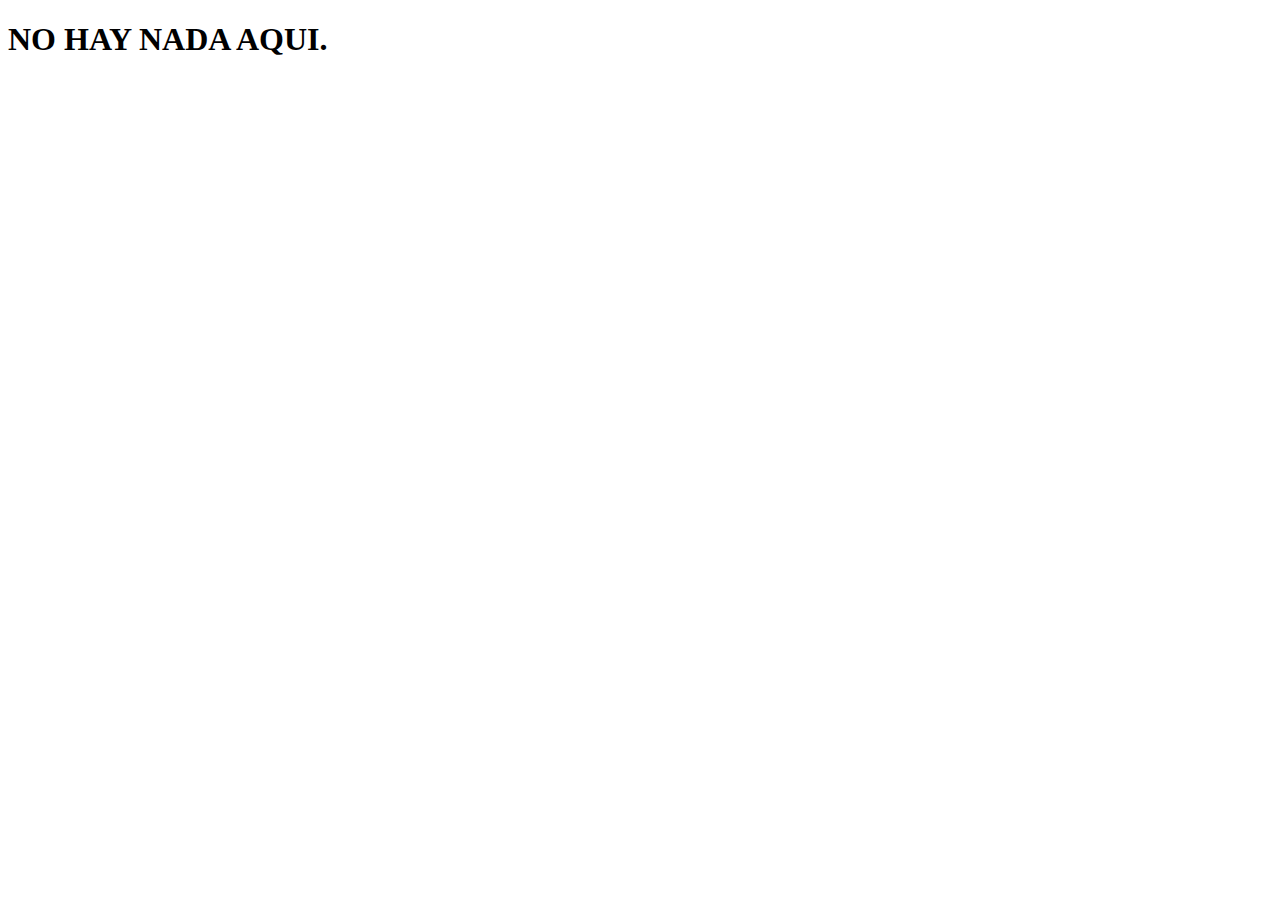
<file: audio/index.html>
<!DOCTYPE html>
<html lang="en">
<head>
    <meta charset="UTF-8">
    <meta name="viewport" content="width=device-width, initial-scale=1.0">
    <title>Document</title>
</head>
<body>
    <h1>NO HAY NADA AQUI.</h1>
</body>
</html>
</file>
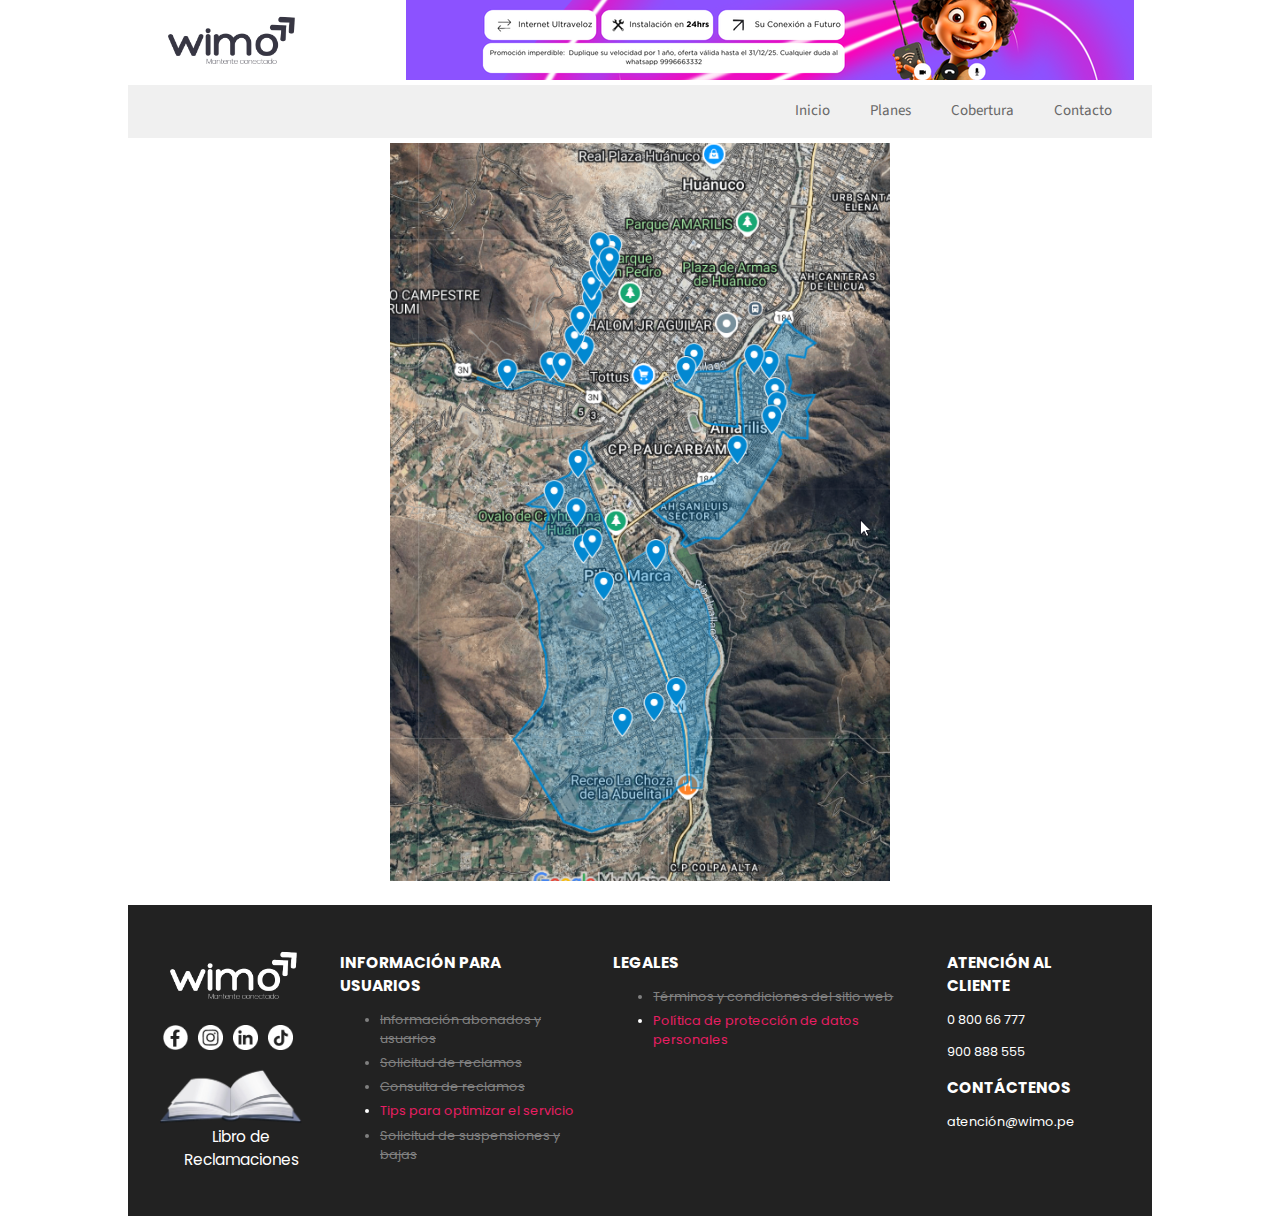
<file: cobertura.html>
<!DOCTYPE html>
<html lang="es">
<head>
    <meta charset="UTF-8">
    <meta name="viewport" content="width=device-width, initial-scale=1.0">
    <title>wimo.pe | Internet 100% Fibra Óptica</title>
    <!-- enlace al css -->
     <link rel="stylesheet" href="css/style.css">
     <link rel="shortcut icon" href="img/icon/favicon.ico" type="image/x-icon">
     <!-- enlace g-font "permanent Marker" -->
    <style>
        @import url('https://fonts.googleapis.com/css2?family=Permanent+Marker&family=Poppins:ital,wght@0,100;0,200;0,300;0,400;0,500;0,600;0,700;0,800;0,900;1,100;1,200;1,300;1,400;1,500;1,600;1,700;1,800;1,900&display=swap');
        @import url('https://fonts.googleapis.com/css2?family=Source+Sans+3:ital,wght@0,200..900;1,200..900&display=swap');
    </style>
    
</head>
<body class="body">
    
    <header>
        <img id="logo" src="img/logo_wimo-500x200.png" alt="">
        <img id="banner720px" src="img/banner720px.png" alt="">
    </header>

    <nav>
        <ul id="menu">
        <li class="menu1"><a class="enlace" href="index.html">Inicio</a></li>
        <li class="menu1"><a class="enlace" href="planes.html">Planes</a></li>
        <li class="menu1"><a class="enlace" href="cobertura.html">Cobertura</a></li>
        <li class="menu1"><a class="enlace" href="contacto.html">Contacto</a></li>
        </ul>
    </nav>
    
    <section>         
        <div class="cober">
           <img src="img/cobertura.png" alt="">
        </div> 
    </section>
    
    <br>

    <footer class="footer">
        <div class="container">
            <div class="footer-logo">
                <img src="img/log_wimo_foo.png" alt="">
                <div class="social-icons">
                    <a href="https://www.facebook.com"><img src="img/icon/icon-facebook.png" alt=""></a>
                    <a href="https://www.instagram.com"><img src="img/icon/icon-instagram.png" alt=""></a>
                    <a href="https://www.linkedin.com"><img src="img/icon/icon-linkedin.png" alt=""></a>
                    <a href="https://www.tiktok.com"><img src="img/icon/icon-tiktok.png" alt=""></a>
                </div>
                <a href="#" class="reclamos-link">
                <img src="img/libro.png" alt=""><br>
                <p id="text-lib">Libro de Reclamaciones</p></a>
            </div>
            <div class="footer-info">
                <div class="colum">
                    <h3>INFORMACIÓN PARA USUARIOS</h3>
                    <ul>
                        <li class="const_foo">Información abonados y usuarios</li>
                        <li class="const_foo">Solicitud de reclamos</li>
                        <li class="const_foo">Consulta de reclamos</li>
                        <li><a href="tips-optimizar-servicio.html">Tips para optimizar el servicio</a></li>
                        <li class="const_foo">Solicitud de suspensiones y bajas</li>
                    </ul>
                </div>
                <div class="colum">
                    <h3>LEGALES</h3>
                    <ul>
                        <li class="const_foo">Términos y condiciones del sitio web</li>
                        <li><a href="proteccion-datos-personales.html">Política de protección de datos personales</a></li>
                    </ul>
                </div>
                <div class="colum">
                    <h3>ATENCIÓN AL CLIENTE</h3>
                    <p>0 800 66 777</p>
                    <p>900 888 555</p>
                    <h3>CONTÁCTENOS</h3>
                    <p>atención@wimo.pe</p>
                </div>
          </div>
        </div>
    </footer>
    
</body>
</html>
</file>
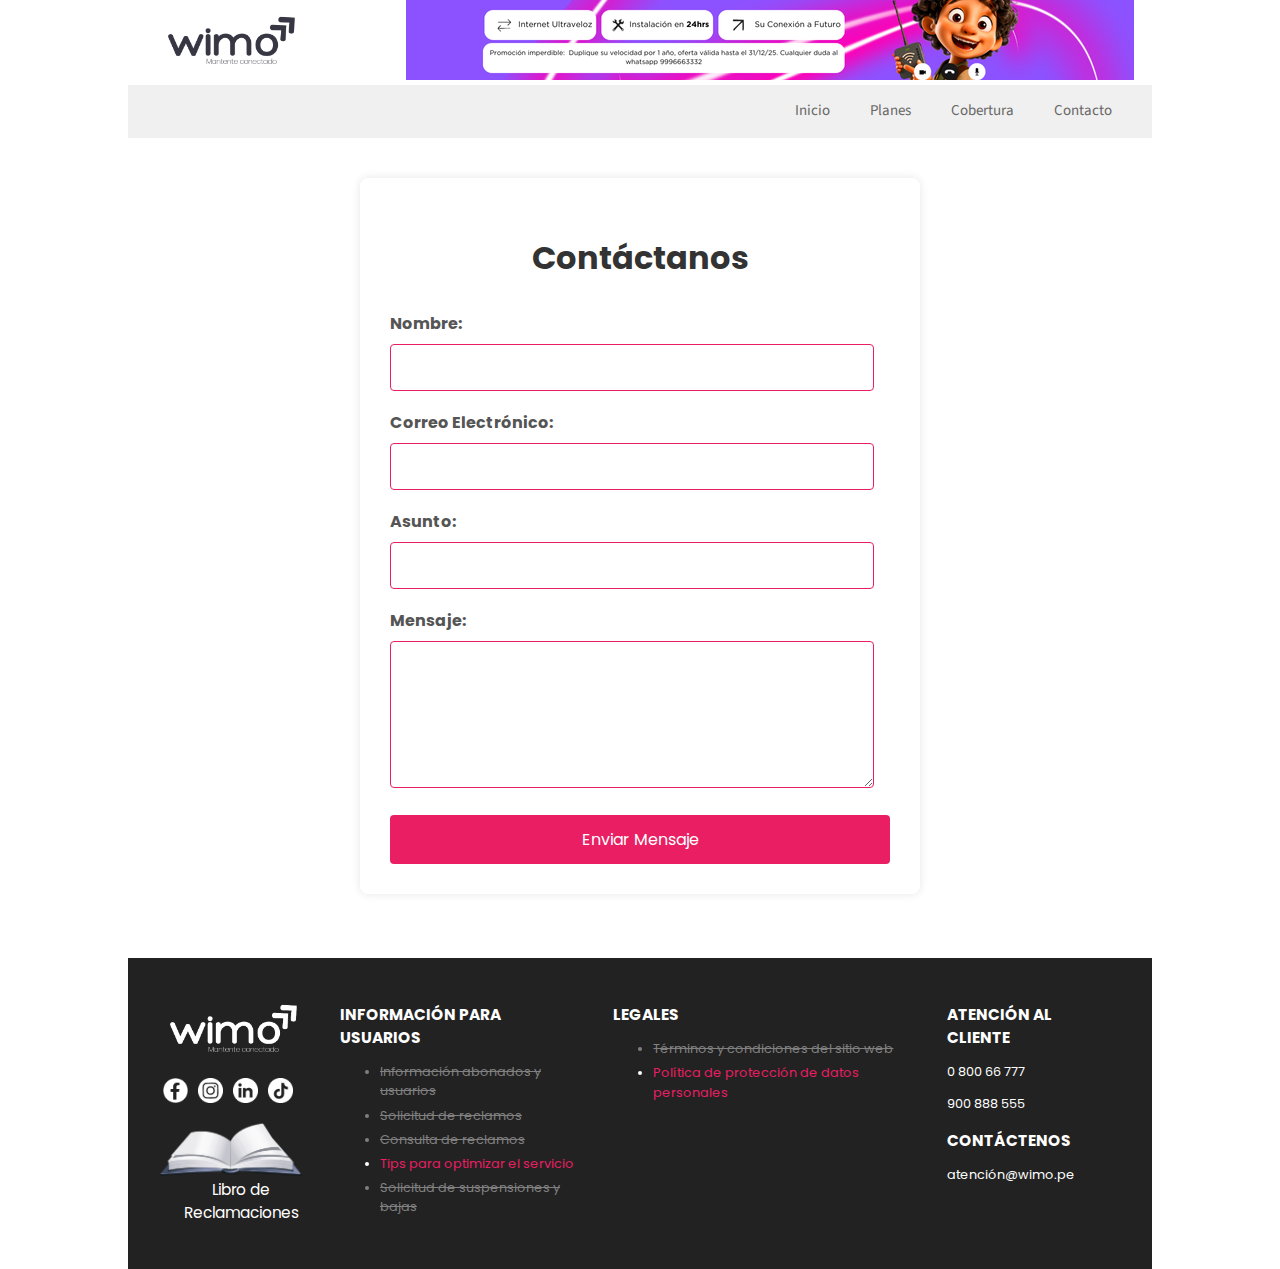
<file: contacto.html>
<!DOCTYPE html>
<html lang="es">
<head>
    <meta charset="UTF-8">
    <meta name="viewport" content="width=device-width, initial-scale=1.0">
    <title>wimo.pe | Internet 100% Fibra Óptica</title>
    <!-- enlace al css -->
     <link rel="stylesheet" href="css/style.css">
     <link rel="shortcut icon" href="img/icon/favicon.ico" type="image/x-icon">
     <!-- enlace g-font "permanent Marker" -->
    <style>
        @import url('https://fonts.googleapis.com/css2?family=Permanent+Marker&family=Poppins:ital,wght@0,100;0,200;0,300;0,400;0,500;0,600;0,700;0,800;0,900;1,100;1,200;1,300;1,400;1,500;1,600;1,700;1,800;1,900&display=swap');
        @import url('https://fonts.googleapis.com/css2?family=Source+Sans+3:ital,wght@0,200..900;1,200..900&display=swap');
    </style>
    
</head>
<body class="body">
    
    <header>
        <img id="logo" src="img/logo_wimo-500x200.png" alt="">
        <img id="banner720px" src="img/banner720px.png" alt="">
    </header>

    <nav>
        <ul id="menu">
        <li class="menu1"><a class="enlace" href="index.html">Inicio</a></li>
        <li class="menu1"><a class="enlace" href="planes.html">Planes</a></li>
        <li class="menu1"><a class="enlace" href="cobertura.html">Cobertura</a></li>
        <li class="menu1"><a class="enlace" href="contacto.html">Contacto</a></li>
        </ul>
    </nav>
    
    <section>         
        <div class="form_contacto">
            <h2>Contáctanos</h2>
            <form action="#" method="POST">
                <div class="form-grupo">
                    <label for="nombre">Nombre:</label>
                    <input type="text" id="nombre" name="nombre" required>
                </div>
    
                <div class="form-grupo">
                    <label for="email">Correo Electrónico:</label>
                    <input type="email" id="email" name="email" required>
                </div>
    
                <div class="form-grupo">
                    <label for="asunto">Asunto:</label>
                    <input type="text" id="asunto" name="asunto">
                </div>
    
                <div class="form-grupo">
                    <label for="mensaje">Mensaje:</label>
                    <textarea id="mensaje" name="mensaje" rows="5" required></textarea>
                </div>
    
                <button type="submit">Enviar Mensaje</button>
            </form>
        </div>
    </section>
    
    <br>

    <footer class="footer">
        <div class="container">
            <div class="footer-logo">
                <img src="img/log_wimo_foo.png" alt="">
                <div class="social-icons">
                    <a href="https://www.facebook.com"><img src="img/icon/icon-facebook.png" alt=""></a>
                    <a href="https://www.instagram.com"><img src="img/icon/icon-instagram.png" alt=""></a>
                    <a href="https://www.linkedin.com"><img src="img/icon/icon-linkedin.png" alt=""></a>
                    <a href="https://www.tiktok.com"><img src="img/icon/icon-tiktok.png" alt=""></a>
                </div>
                <a href="#" class="reclamos-link">
                <img src="img/libro.png" alt=""><br>
                <p id="text-lib">Libro de Reclamaciones</p></a>
            </div>
            <div class="footer-info">
                <div class="colum">
                    <h3>INFORMACIÓN PARA USUARIOS</h3>
                    <ul>
                        <li class="const_foo">Información abonados y usuarios</li>
                        <li class="const_foo">Solicitud de reclamos</li>
                        <li class="const_foo">Consulta de reclamos</li>
                        <li><a href="tips-optimizar-servicio.html">Tips para optimizar el servicio</a></li>
                        <li class="const_foo">Solicitud de suspensiones y bajas</li>
                    </ul>
                </div>
                <div class="colum">
                    <h3>LEGALES</h3>
                    <ul>
                        <li class="const_foo">Términos y condiciones del sitio web</li>
                        <li><a href="proteccion-datos-personales.html">Política de protección de datos personales</a></li>
                    </ul>
                </div>
                <div class="colum">
                    <h3>ATENCIÓN AL CLIENTE</h3>
                    <p>0 800 66 777</p>
                    <p>900 888 555</p>
                    <h3>CONTÁCTENOS</h3>
                    <p>atención@wimo.pe</p>
                </div>
          </div>
        </div>
    </footer>
    
</body>
</html>
</file>
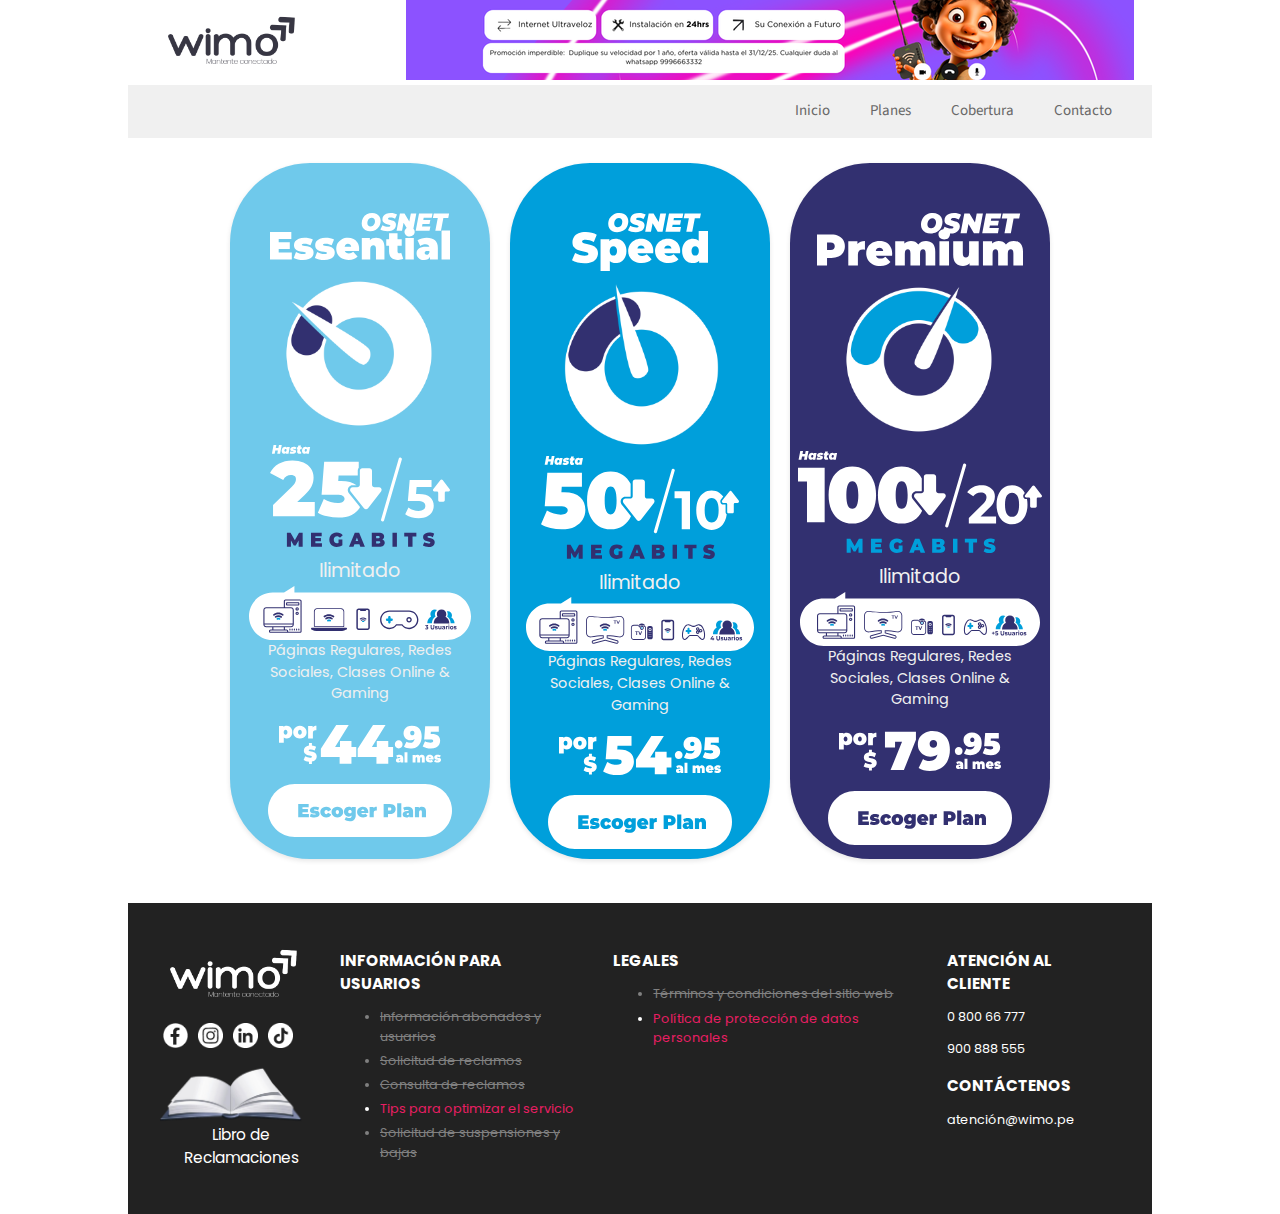
<file: planes.html>
<!DOCTYPE html>
<html lang="es">
<head>
    <meta charset="UTF-8">
    <meta name="viewport" content="width=device-width, initial-scale=1.0">
    <title>Planes Residenciales 100% Fibra Óptica - wimo.pe</title>
    <!-- enlace al css -->
     <link rel="stylesheet" href="css/style.css">
     <link rel="shortcut icon" href="img/icon/favicon.ico" type="image/x-icon">
     <!-- enlace g-font "permanent Marker" -->
    <style>
        @import url('https://fonts.googleapis.com/css2?family=Permanent+Marker&family=Poppins:ital,wght@0,100;0,200;0,300;0,400;0,500;0,600;0,700;0,800;0,900;1,100;1,200;1,300;1,400;1,500;1,600;1,700;1,800;1,900&display=swap');
        @import url('https://fonts.googleapis.com/css2?family=Source+Sans+3:ital,wght@0,200..900;1,200..900&display=swap');
    </style>
    
</head>
<body class="body">
    
    <header>
        <img id="logo" src="img/logo_wimo-500x200.png" alt="">
        <img id="banner720px" src="img/banner720px.png" alt="">
    </header>

    <nav>
        <ul id="menu">
        <li class="menu1"><a class="enlace" href="index.html">Inicio</a></li>
        <li class="menu1"><a class="enlace" href="planes.html">Planes</a></li>
        <li class="menu1"><a class="enlace" href="cobertura.html">Cobertura</a></li>
        <li class="menu1"><a class="enlace" href="contacto.html">Contacto</a></li>
        </ul>
    </nav>
    
    <section>
        <div class="plan-container">
            <div class="plan-card essential">
              <div class="titulo"><img src="img/plan/osnet-essential.svg" alt=""></div>
              <div class="tacometro"><img src="img/plan/Velocidad-1.gif" width="201px" alt=""></div>
              <div class="speed"><img src="img/plan/25Mb.svg" alt=""></div>
              <div class="limit">Ilimitado</div>
              <div><img src="img/plan/devices1.svg" alt=""></div>
              <div class="features">Páginas Regulares, Redes Sociales, Clases Online & Gaming</div>
              <div class="price"><img src="img/plan/44-95.svg" alt=""></div>
              <div class="boton"><a href="https://api.whatsapp.com/send?phone=51919190356&text=Hola%2C%20quiero%20cambiarme%20a%20WIMO%2C%20mi%20c%C3%B3digo%20promocional%20es%20POR2505"><img src="img/plan/EscogerPlan1.svg" alt=""></a></div>
            </div>

            <div class="plan-card speed">
                <div class="titulo"><img src="img/plan/osnet-speed.svg" alt=""></div>
                <div class="tacometro"><img src="img/plan/Velocidad-2.gif" width="201px" alt=""></div>
                <div class="speed"><img src="img/plan/50Mb.svg" alt=""></div>
                <div class="limit">Ilimitado</div>
                <div><img src="img/plan/devices2.svg" alt=""></div>
                <div class="features">Páginas Regulares, Redes Sociales, Clases Online & Gaming</div>
                <div class="price"><img src="img/plan/54-95.svg" alt=""></div>
                <div class="boton"><a href="https://api.whatsapp.com/send?phone=51919190356&text=Hola%2C%20quiero%20cambiarme%20a%20WIMO%2C%20mi%20c%C3%B3digo%20promocional%20es%20POR2505"><img src="img/plan/EscogerPlan2.svg" alt=""></a></div>
            </div>

            <div class="plan-card premium">
                <div class="titulo"><img src="img/plan/osnet-premium.svg" alt=""></div>
                <div class="tacometro"><img src="img/plan/Velocidad-3.gif" width="201px" alt=""></div>
                <div class="speed"><img src="img/plan/100Mb.svg" alt=""></div>
                <div class="limit">Ilimitado</div>
                <div><img src="img/plan/devices3.svg" alt=""></div>
                <div class="features">Páginas Regulares, Redes Sociales, Clases Online & Gaming</div>
                <div class="price"><img src="img/plan/79-95.svg" alt=""></div>
                <div class="boton"><a href="https://api.whatsapp.com/send?phone=51919190356&text=Hola%2C%20quiero%20cambiarme%20a%20WIMO%2C%20mi%20c%C3%B3digo%20promocional%20es%20POR2505"><img src="img/plan/EscogerPlan3.svg" alt=""></a></div>
            </div>
        </div>

            
    </section>
    
    <br>

    <footer class="footer">
        <div class="container">
            <div class="footer-logo">
                <img src="img/log_wimo_foo.png" alt="">
                <div class="social-icons">
                    <a href="https://www.facebook.com"><img src="img/icon/icon-facebook.png" alt=""></a>
                    <a href="https://www.instagram.com"><img src="img/icon/icon-instagram.png" alt=""></a>
                    <a href="https://www.linkedin.com"><img src="img/icon/icon-linkedin.png" alt=""></a>
                    <a href="https://www.tiktok.com"><img src="img/icon/icon-tiktok.png" alt=""></a>
                </div>
                <a href="#" class="reclamos-link">
                <img src="img/libro.png" alt=""><br>
                <p id="text-lib">Libro de Reclamaciones</p></a>
            </div>
            <div class="footer-info">
                <div class="colum">
                    <h3>INFORMACIÓN PARA USUARIOS</h3>
                    <ul>
                        <li class="const_foo">Información abonados y usuarios</li>
                        <li class="const_foo">Solicitud de reclamos</li>
                        <li class="const_foo">Consulta de reclamos</li>
                        <li><a href="tips-optimizar-servicio.html">Tips para optimizar el servicio</a></li>
                        <li class="const_foo">Solicitud de suspensiones y bajas</li>
                    </ul>
                </div>
                <div class="colum">
                    <h3>LEGALES</h3>
                    <ul>
                        <li class="const_foo">Términos y condiciones del sitio web</li>
                        <li><a href="proteccion-datos-personales.html">Política de protección de datos personales</a></li>
                    </ul>
                </div>
                <div class="colum">
                    <h3>ATENCIÓN AL CLIENTE</h3>
                    <p>0 800 66 777</p>
                    <p>900 888 555</p>
                    <h3>CONTÁCTENOS</h3>
                    <p>atención@wimo.pe</p>
                </div>
          </div>
        </div>
    </footer>
    
</body>
</html>
</file>
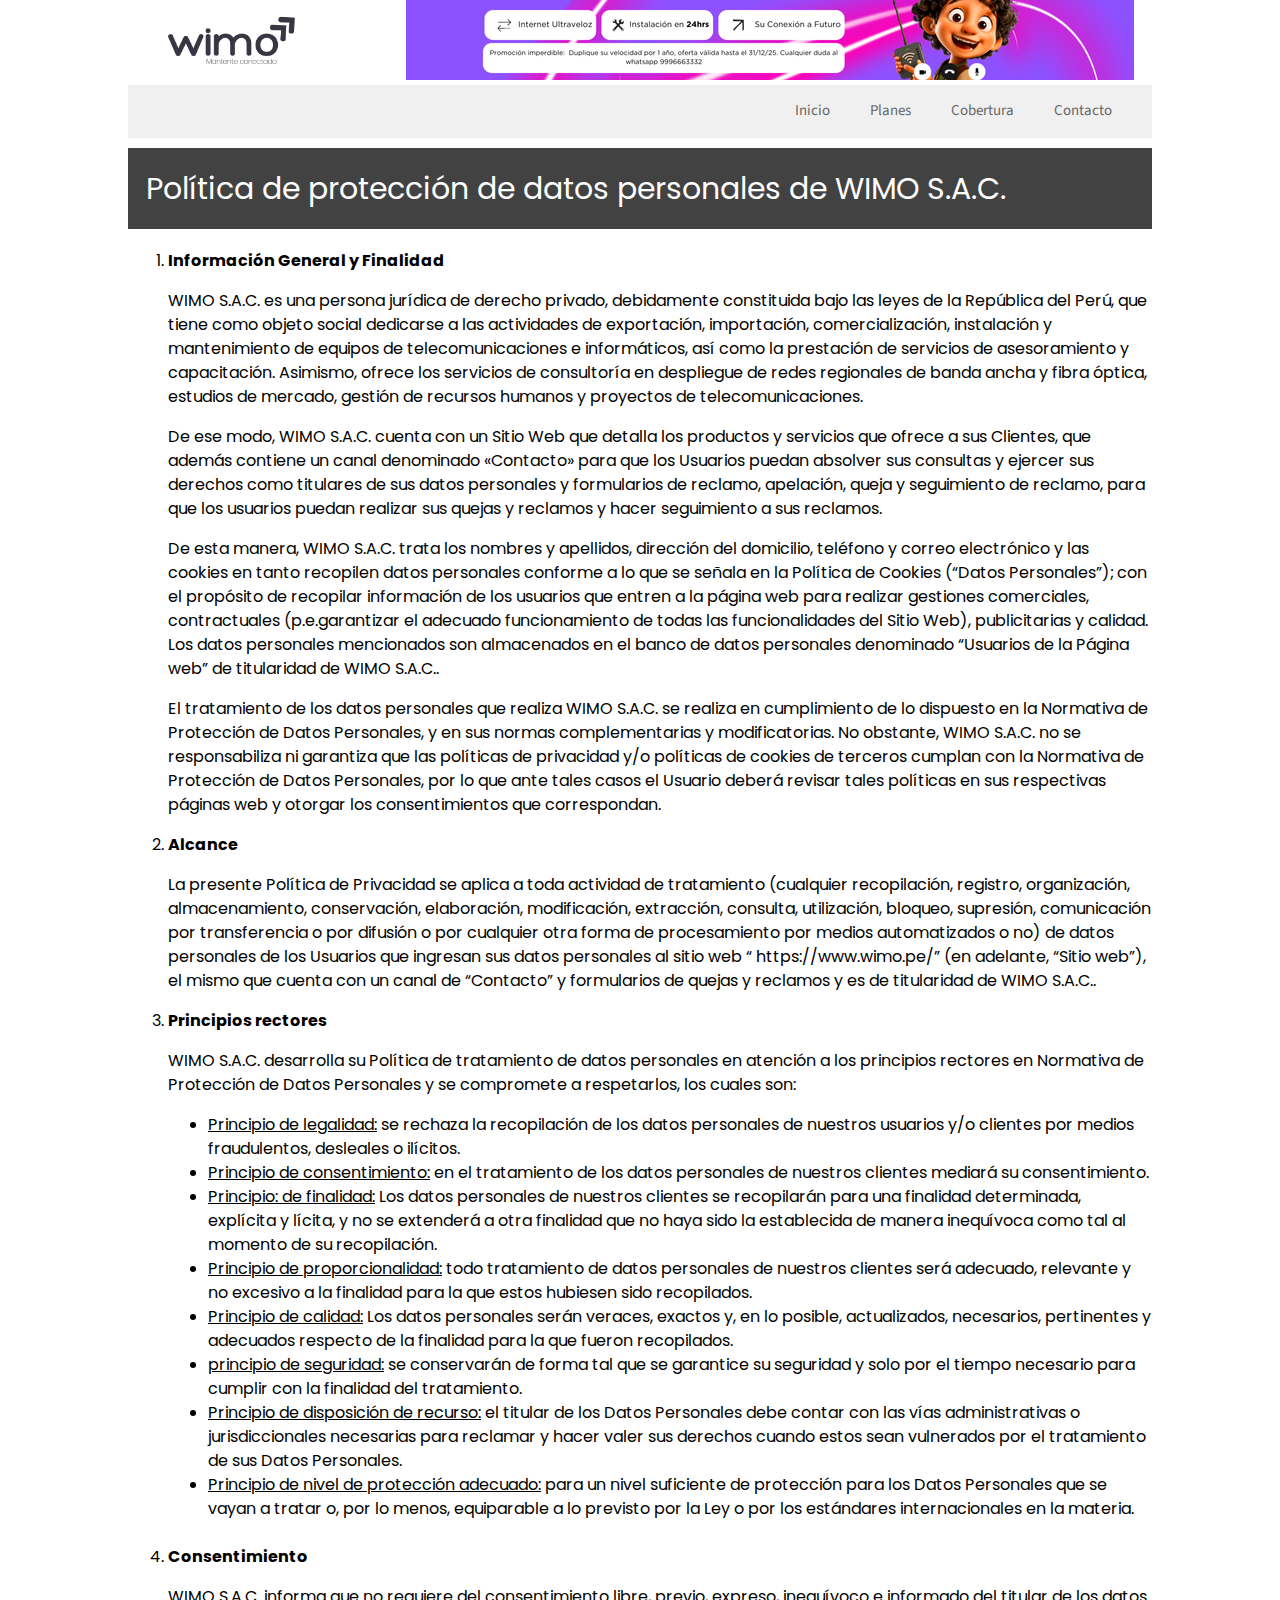
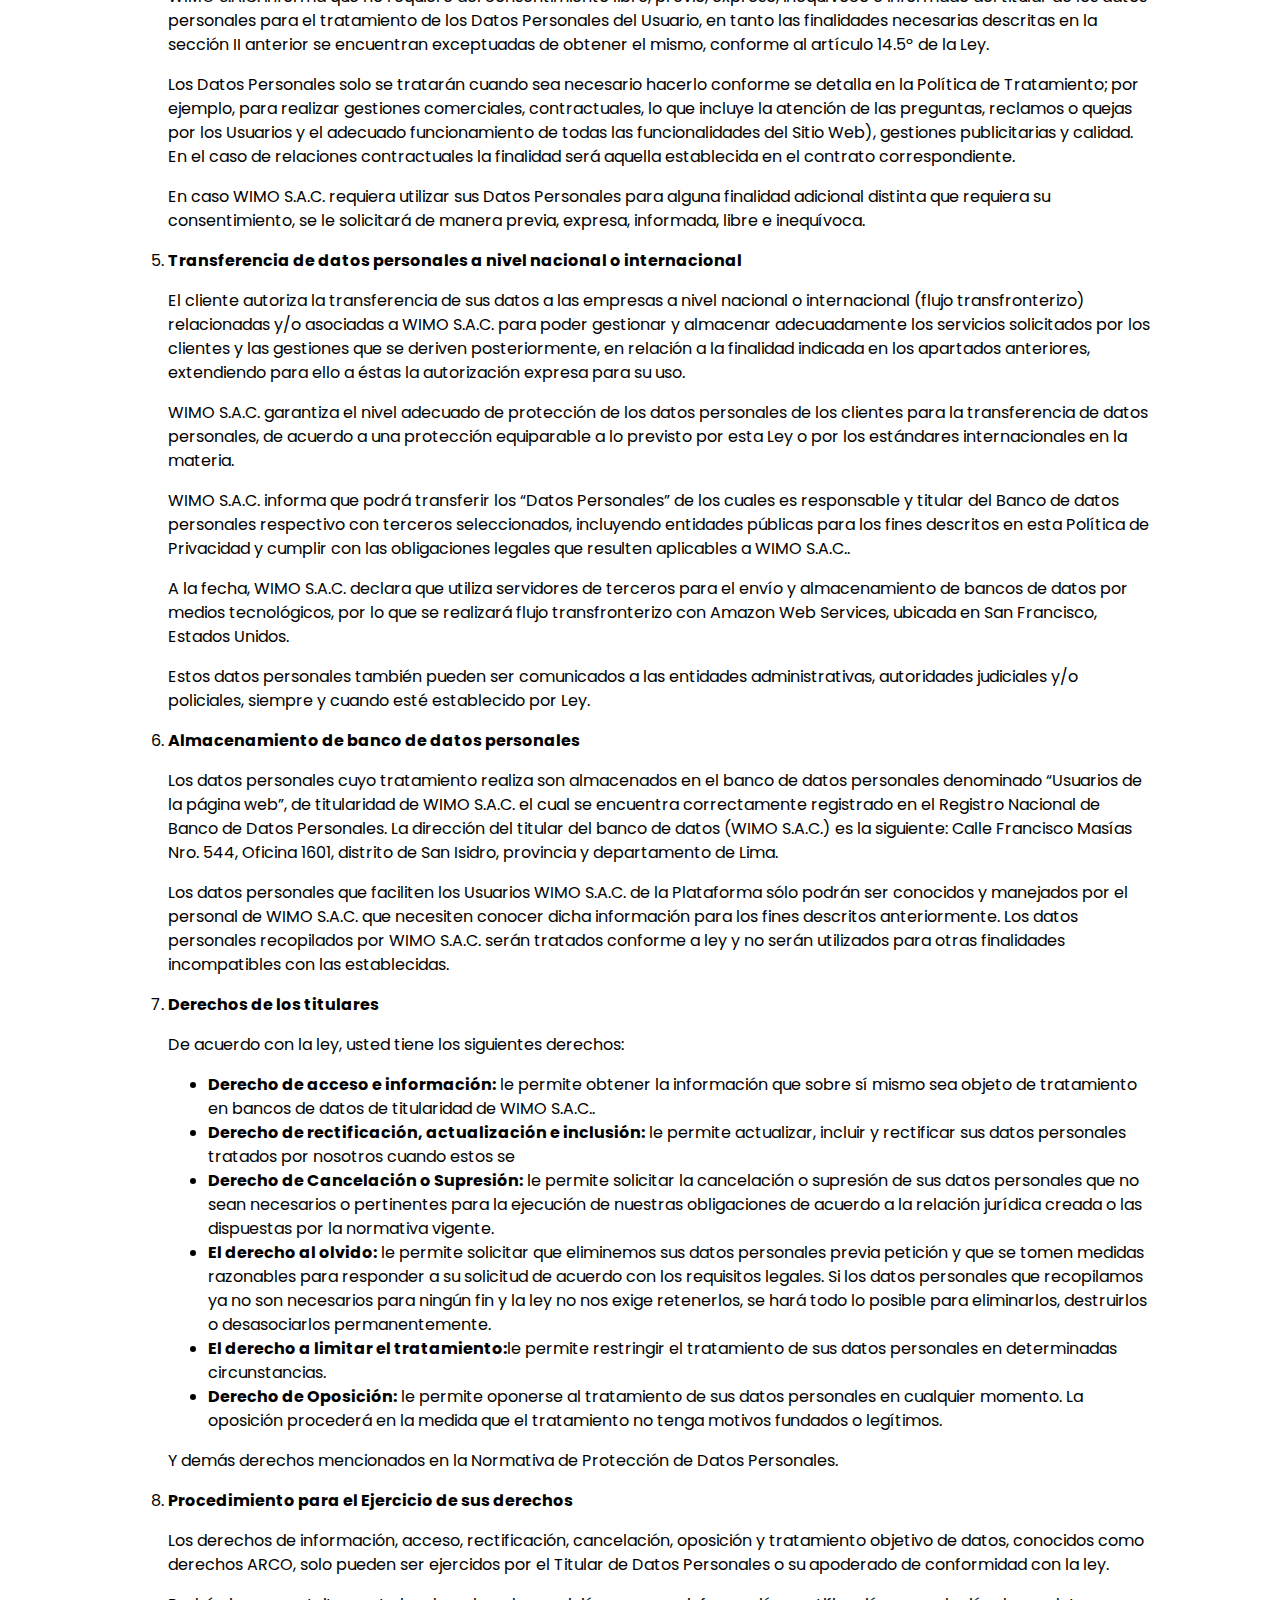
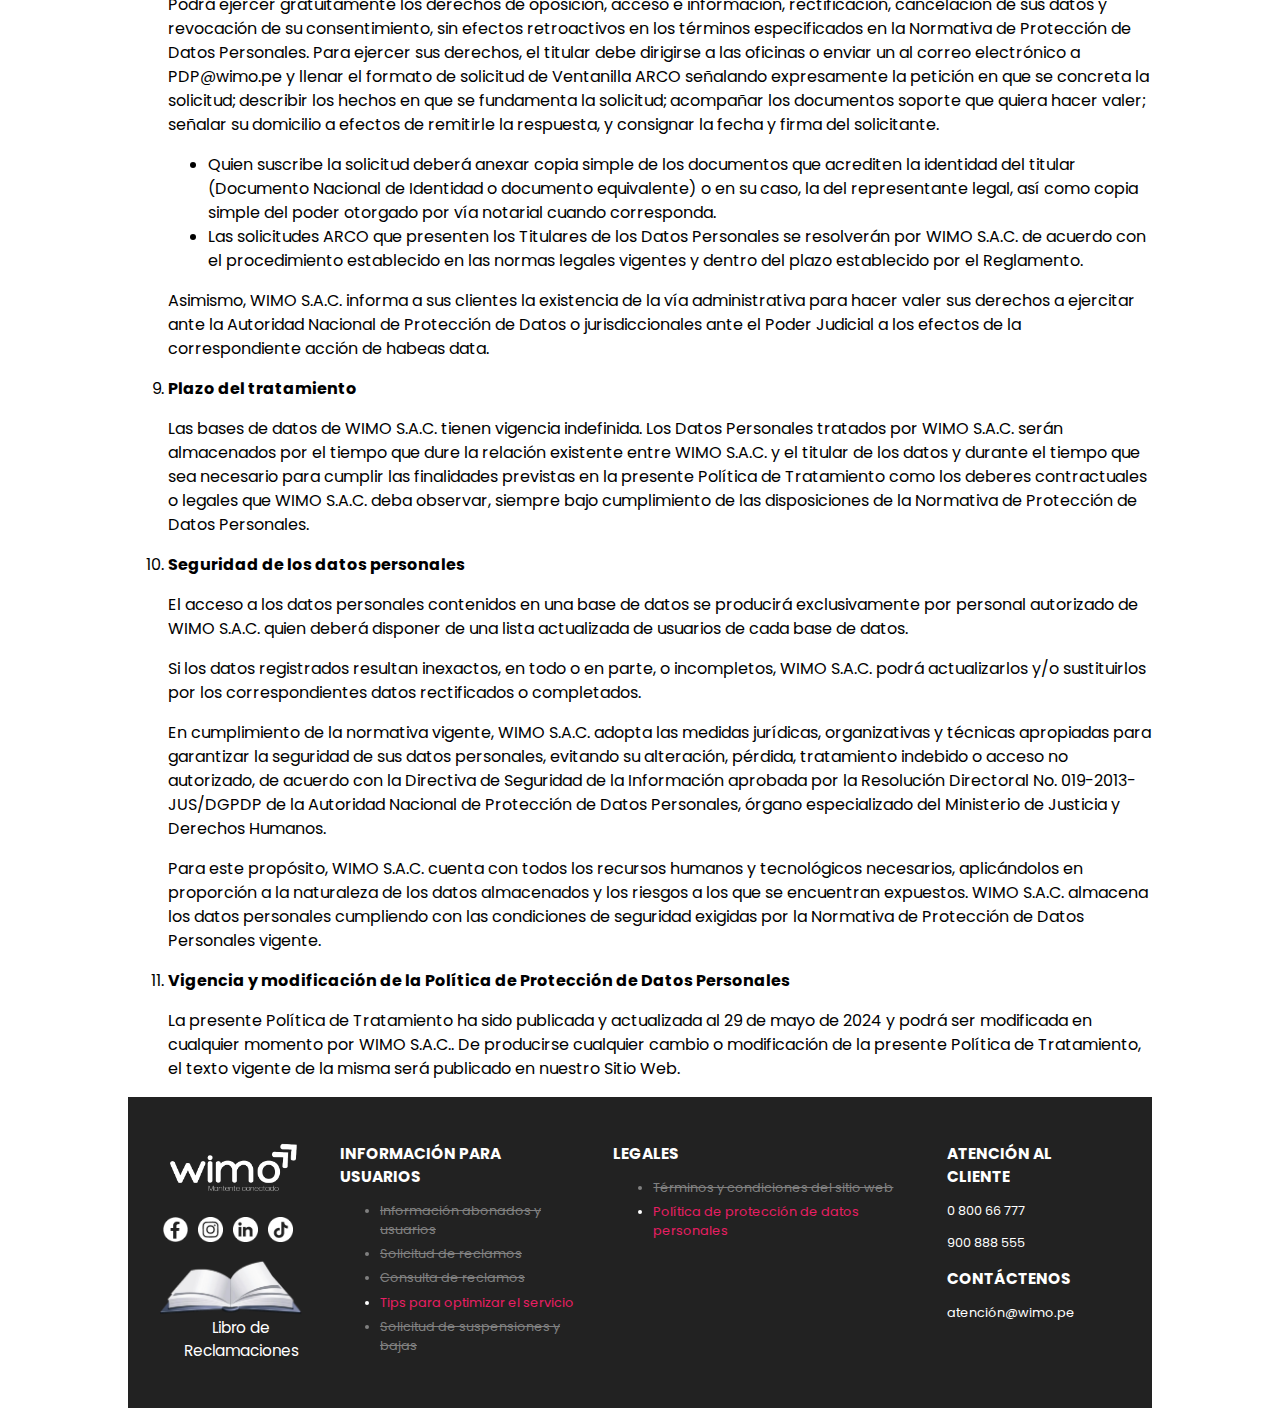
<file: proteccion-datos-personales.html>
<!DOCTYPE html>
<html lang="es">
<head>
    <meta charset="UTF-8">
    <meta name="viewport" content="width=device-width, initial-scale=1.0">
    <title>Política de protección de datos personales - wimo.pe</title>
    <!-- enlace al css -->
    <link rel="stylesheet" href="css/footer.css">
    <link rel="shortcut icon" href="img/icon/favicon.ico" type="image/x-icon">
    <!-- enlace g-font "permanent Marker" -->
   <style>
       @import url('https://fonts.googleapis.com/css2?family=Permanent+Marker&family=Poppins:ital,wght@0,100;0,200;0,300;0,400;0,500;0,600;0,700;0,800;0,900;1,100;1,200;1,300;1,400;1,500;1,600;1,700;1,800;1,900&display=swap');
       @import url('https://fonts.googleapis.com/css2?family=Source+Sans+3:ital,wght@0,200..900;1,200..900&display=swap');
   </style>
</head>
<body class="body">
    
    <header>
        <img id="logo" src="img/logo_wimo-500x200.png" alt="">
        <img id="banner720px" src="img/banner720px.png" alt="">
    </header>
    
    <nav>
        <ul id="menu">
        <li class="menu1"><a class="enlace" href="index.html">Inicio</a></li>
        <li class="menu1"><a class="enlace" href="planes.html">Planes</a></li>
        <li class="menu1"><a class="enlace" href="cobertura.html">Cobertura</a></li>
        <li class="menu1"><a class="enlace" href="contacto.html">Contacto</a></li>
        </ul>
    </nav>
    
    <section>
        <h1>
            Política de protección de datos personales de WIMO S.A.C.
        </h1>
        
        <ol type="1">
            <li class="subtit">
                <strong>
                    Información General y Finalidad
                </strong>
            </li>
        
        <p>
            WIMO S.A.C. es una persona jurídica de derecho privado, debidamente constituida bajo las leyes de la República del Perú, que tiene como objeto social dedicarse a las actividades de exportación, importación, comercialización, instalación y mantenimiento de equipos de telecomunicaciones e informáticos, así como la prestación de servicios de asesoramiento y capacitación. Asimismo, ofrece los servicios de consultoría en despliegue de redes regionales de banda ancha y fibra óptica, estudios de mercado, gestión de recursos humanos y proyectos de telecomunicaciones.
        </p>
        <p>
            De ese modo, WIMO S.A.C. cuenta con un Sitio Web que detalla los productos y servicios que ofrece a sus Clientes, que además contiene un canal denominado «Contacto» para que los Usuarios puedan absolver sus consultas y ejercer sus derechos como titulares de sus datos personales y formularios de reclamo, apelación, queja y seguimiento de reclamo, para que los usuarios puedan realizar sus quejas y reclamos y hacer seguimiento a sus reclamos.
        </p>
        <p>
            De esta manera, WIMO S.A.C. trata los nombres y apellidos, dirección del domicilio, teléfono y correo electrónico y las cookies en tanto recopilen datos personales conforme a lo que se señala en la Política de Cookies (“Datos Personales”); con el propósito de recopilar información de los usuarios que entren a la página web para realizar gestiones comerciales, contractuales (p.e.garantizar el adecuado funcionamiento de todas las funcionalidades del Sitio Web), publicitarias y calidad. Los datos personales mencionados son almacenados en el banco de datos personales denominado “Usuarios de la Página web” de titularidad de WIMO S.A.C..
        </p>
        <p>
            El tratamiento de los datos personales que realiza WIMO S.A.C. se realiza en cumplimiento de lo dispuesto en la Normativa de Protección de Datos Personales, y en sus normas complementarias y modificatorias. No obstante, WIMO S.A.C. no se responsabiliza ni garantiza que las políticas de privacidad y/o políticas de cookies de terceros cumplan con la Normativa de Protección de Datos Personales, por lo que ante tales casos el Usuario deberá revisar tales políticas en sus respectivas páginas web y otorgar los consentimientos que correspondan.
        </p>
    
        <li class="subtit">
            <strong>
                Alcance
            </strong>
        </li>
        <p>
            La presente Política de Privacidad se aplica a toda actividad de tratamiento (cualquier recopilación, registro, organización, almacenamiento, conservación, elaboración, modificación, extracción, consulta, utilización, bloqueo, supresión, comunicación por transferencia o por difusión o por cualquier otra forma de procesamiento por medios automatizados o no) de datos personales de los Usuarios que ingresan sus datos personales al sitio web “ https://www.wimo.pe/” (en adelante, “Sitio web”), el mismo que cuenta con un canal de “Contacto” y formularios de quejas y reclamos y es de titularidad de WIMO S.A.C..
        </p>
        <li class="subtit">
            <strong>
                Principios rectores
            </strong>
        </li>
        <p>
            WIMO S.A.C. desarrolla su Política de tratamiento de datos personales en atención a los principios rectores en Normativa de Protección de Datos Personales y se compromete a respetarlos, los cuales son:
        </p>
    
        <ul type="disc">
            <li>
                <u>Principio de legalidad:</u> se rechaza la recopilación de los datos personales de nuestros usuarios y/o clientes por medios fraudulentos, desleales o ilícitos. <br>
            </li>
            <li>
                <u>Principio de consentimiento:</u> en el tratamiento de los datos personales de nuestros clientes mediará su consentimiento. <br>
            </li>
            <li>
                <u>Principio: de finalidad:</u>  Los datos personales de nuestros clientes se recopilarán para una finalidad determinada, explícita y lícita, y no se extenderá a otra finalidad que no haya sido la establecida de manera inequívoca como tal al momento de su recopilación. <br>
            </li>
            <li>
                <u>Principio de proporcionalidad:</u> todo tratamiento de datos personales de nuestros clientes será adecuado, relevante y no excesivo a la finalidad para la que estos hubiesen sido recopilados. <br>
            </li>
            <li>
                <u>Principio de calidad:</u> Los datos personales serán veraces, exactos y, en lo posible, actualizados, necesarios, pertinentes y adecuados respecto de la finalidad para la que fueron recopilados. <br>
            </li>            
            <li>
                <u>principio de seguridad:</u> se conservarán de forma tal que se garantice su seguridad y solo por el tiempo necesario para cumplir con la finalidad del tratamiento. <br>
            </li>
            <li>
                <u>Principio de disposición de recurso:</u> el titular de los Datos Personales debe contar con las vías administrativas o jurisdiccionales necesarias para reclamar y hacer valer sus derechos cuando estos sean vulnerados por el tratamiento de sus Datos Personales. <br>
            </li>
            <li>
                <u>Principio de nivel de protección adecuado:</u> para un nivel suficiente de protección para los Datos Personales que se vayan a tratar o, por lo menos, equiparable a lo previsto por la Ley o por los estándares internacionales en la materia.
            </li> <br>
        </ul>
    
        <li  class="subtit">
            <strong>
                Consentimiento
            </strong>
        </li>
    
        <p>
            WIMO S.A.C. informa que no requiere del consentimiento libre, previo, expreso, inequívoco e informado del titular de los datos personales para el tratamiento de los Datos Personales del Usuario, en tanto las finalidades necesarias descritas en la sección II anterior se encuentran exceptuadas de obtener el mismo, conforme al artículo 14.5º de la Ley.
        </p>
        <p>
            Los Datos Personales solo se tratarán cuando sea necesario hacerlo conforme se detalla en la Política de Tratamiento; por ejemplo, para realizar gestiones comerciales, contractuales, lo que incluye la atención de las preguntas, reclamos o quejas por los Usuarios y el adecuado funcionamiento de todas las funcionalidades del Sitio Web), gestiones publicitarias y calidad. En el caso de relaciones contractuales la finalidad será aquella establecida en el contrato correspondiente.
        </p>
        <p>
            En caso WIMO S.A.C. requiera utilizar sus Datos Personales para alguna finalidad adicional distinta que requiera su consentimiento, se le solicitará de manera previa, expresa, informada, libre e inequívoca.
        </p>
    
        <li class="subtit">
            <strong>
                Transferencia de datos personales a nivel nacional o internacional
            </strong>
        </li>
        <p>
            El cliente autoriza la transferencia de sus datos a las empresas a nivel nacional o internacional (flujo transfronterizo) relacionadas y/o asociadas a WIMO S.A.C. para poder gestionar y almacenar adecuadamente los servicios solicitados por los clientes y las gestiones que se deriven posteriormente, en relación a la finalidad indicada en los apartados anteriores, extendiendo para ello a éstas la autorización expresa para su uso.
        </p>
        <p>
            WIMO S.A.C. garantiza el nivel adecuado de protección de los datos personales de los clientes para la transferencia de datos personales, de acuerdo a una protección equiparable a lo previsto por esta Ley o por los estándares internacionales en la materia.
        </p>
        <p>
            WIMO S.A.C. informa que podrá transferir los “Datos Personales” de los cuales es responsable y titular del Banco de datos personales respectivo con terceros seleccionados, incluyendo entidades públicas para los fines descritos en esta Política de Privacidad y cumplir con las obligaciones legales que resulten aplicables a WIMO S.A.C.. 
        </p>
        <p>
            A la fecha, WIMO S.A.C. declara que utiliza servidores de terceros para el envío y almacenamiento de bancos de datos por medios tecnológicos, por lo que se realizará flujo transfronterizo con Amazon Web Services, ubicada en San Francisco, Estados Unidos.
        </p>
        <p>
            Estos datos personales también pueden ser comunicados a las entidades administrativas, autoridades judiciales y/o policiales, siempre y cuando esté establecido por Ley.
        </p>
    
        <li  class="subtit">
            <strong>
                Almacenamiento de banco de datos personales    
            </strong>
        </li>
        <p>
            Los datos personales cuyo tratamiento realiza son almacenados en el banco de datos personales denominado “Usuarios de la página web”, de titularidad de WIMO S.A.C. el cual se encuentra correctamente registrado en el Registro Nacional de Banco de Datos Personales. La dirección del titular del banco de datos (WIMO S.A.C.) es la siguiente: Calle Francisco Masías Nro. 544, Oficina 1601, distrito de San Isidro, provincia y departamento de Lima.
        </p>
        <p>
            Los datos personales que faciliten los Usuarios WIMO S.A.C. de la Plataforma sólo podrán ser conocidos y manejados por el personal de WIMO S.A.C. que necesiten conocer dicha información para los fines descritos anteriormente. Los datos personales recopilados por WIMO S.A.C. serán tratados conforme a ley y no serán utilizados para otras finalidades incompatibles con las establecidas.
        </p>
    
        <li class="subtit">
            <strong>
                Derechos de los titulares
            </strong>
        </li>
    
        <p>
            De acuerdo con la ley, usted tiene los siguientes derechos:
        </p>
    
        <ul type="disc">
            <li>
                <strong>Derecho de acceso e información:</strong> le permite obtener la información que sobre sí mismo sea objeto de tratamiento en bancos de datos de titularidad de WIMO S.A.C.. <br>
            </li>
            <li>
                <strong>Derecho de rectificación, actualización e inclusión:</strong> le permite actualizar, incluir y rectificar sus datos personales tratados por nosotros cuando estos se <br>
            </li>
            <li>
               <strong>Derecho de Cancelación o Supresión:</strong>  le permite solicitar la cancelación o supresión de sus datos personales que no sean necesarios o pertinentes para la ejecución de nuestras obligaciones de acuerdo a la relación jurídica creada o las dispuestas por la normativa vigente. <br>
            </li>
            <li>
                <strong>El derecho al olvido:</strong> le permite solicitar que eliminemos sus datos personales previa petición y que se tomen medidas razonables para responder a su solicitud de acuerdo con los requisitos legales. Si los datos personales que recopilamos ya no son necesarios para ningún fin y la ley no nos exige retenerlos, se hará todo lo posible para eliminarlos, destruirlos o desasociarlos permanentemente. <br>
            </li>
            <li>
                <strong>El derecho a limitar el tratamiento:</strong>le permite restringir el tratamiento de sus datos personales en determinadas circunstancias. <br>
            </li>            
            <li>
                <strong>Derecho de Oposición:</strong> le permite oponerse al tratamiento de sus datos personales en cualquier momento. La oposición procederá en la medida que el tratamiento no tenga motivos fundados o legítimos. <br>
            </li>
        </ul>
    
        <p>
            Y demás derechos mencionados en la Normativa de Protección de Datos Personales.
        </p>
    
        <li class="subtit">
            <strong>
                Procedimiento para el Ejercicio de sus derechos
            </strong>
        </li>
        <p>
            Los derechos de información, acceso, rectificación, cancelación, oposición y tratamiento objetivo de datos, conocidos como derechos ARCO, solo pueden ser ejercidos por el Titular de Datos Personales o su apoderado de conformidad con la ley.
        </p>
        <p>
            Podrá ejercer gratuitamente los derechos de oposición, acceso e información, rectificación, cancelación de sus datos y revocación de su consentimiento, sin efectos retroactivos en los términos especificados en la Normativa de Protección de Datos Personales. Para ejercer sus derechos, el titular debe dirigirse a las oficinas o enviar un al correo electrónico a PDP@wimo.pe y llenar el formato de solicitud de Ventanilla ARCO señalando expresamente la petición en que se concreta la solicitud; describir los hechos en que se fundamenta la solicitud; acompañar los documentos soporte que quiera hacer valer; señalar su domicilio a efectos de remitirle la respuesta, y consignar la fecha y firma del solicitante.
        </p>
    
        <ul type="disc">
            <li>
                Quien suscribe la solicitud deberá anexar copia simple de los documentos que acrediten la identidad del titular (Documento Nacional de Identidad o documento equivalente) o en su caso, la del representante legal, así como copia simple del poder otorgado por vía notarial cuando corresponda. 
            </li>
            <li>
                Las solicitudes ARCO que presenten los Titulares de los Datos Personales se resolverán por WIMO S.A.C. de acuerdo con el procedimiento establecido en las normas legales vigentes y dentro del plazo establecido por el Reglamento.
            </li>
        </ul>
    
        <p>
            Asimismo, WIMO S.A.C. informa a sus clientes la existencia de la vía administrativa para hacer valer sus derechos a ejercitar ante la Autoridad Nacional de Protección de Datos o jurisdiccionales ante el Poder Judicial a los efectos de la correspondiente acción de habeas data.
        </p>
    
        <li class="subtit">
            <strong>
                Plazo del tratamiento
            </strong>
        </li>
    
        <p>
            Las bases de datos de WIMO S.A.C. tienen vigencia indefinida. Los Datos Personales tratados por WIMO S.A.C. serán almacenados por el tiempo que dure la relación existente entre WIMO S.A.C. y el titular de los datos y durante el tiempo que sea necesario para cumplir las finalidades previstas en la presente Política de Tratamiento como los deberes contractuales o legales que WIMO S.A.C. deba observar, siempre bajo cumplimiento de las disposiciones de la Normativa de Protección de Datos Personales. 
        </p>
    
        <li class="subtit">
            <strong>
                Seguridad de los datos personales
            </strong>
        </li>
    
        <p>
            El acceso a los datos personales contenidos en una base de datos se producirá exclusivamente por personal autorizado de WIMO S.A.C. quien deberá disponer de una lista actualizada de usuarios de cada base de datos.
        </p>
        <p>
            Si los datos registrados resultan inexactos, en todo o en parte, o incompletos, WIMO S.A.C. podrá actualizarlos y/o sustituirlos por los correspondientes datos rectificados o completados.
        </p>
        <p>
            En cumplimiento de la normativa vigente, WIMO S.A.C. adopta las medidas jurídicas, organizativas y técnicas apropiadas para garantizar la seguridad de sus datos personales, evitando su alteración, pérdida, tratamiento indebido o acceso no autorizado, de acuerdo con la Directiva de Seguridad de la Información aprobada por la Resolución Directoral No. 019-2013-JUS/DGPDP de la Autoridad Nacional de Protección de Datos Personales, órgano especializado del Ministerio de Justicia y Derechos Humanos.
        </p>
        <p>
            Para este propósito, WIMO S.A.C. cuenta con todos los recursos humanos y tecnológicos necesarios, aplicándolos en proporción a la naturaleza de los datos almacenados y los riesgos a los que se encuentran expuestos. WIMO S.A.C. almacena los datos personales cumpliendo con las condiciones de seguridad exigidas por la Normativa de Protección de Datos Personales vigente.
        </p>
    
        <li class="subtit">
            <strong>
                Vigencia y modificación de la Política de Protección de Datos Personales
            </strong>
        </li>
    
        <p>
            La presente Política de Tratamiento ha sido publicada y actualizada al 29 de mayo de 2024 y podrá ser modificada en cualquier momento por WIMO S.A.C.. De producirse cualquier cambio o modificación de la presente Política de Tratamiento, el texto vigente de la misma será publicado en nuestro Sitio Web.
        </p>
    
        </ol>
    
    </section>

    <footer class="footer">
        <div class="container">
            <div class="footer-logo">
                <img src="img/log_wimo_foo.png" alt="">
                <div class="social-icons">
                    <a href="https://www.facebook.com"><img src="img/icon/icon-facebook.png" alt=""></a>
                    <a href="https://www.instagram.com"><img src="img/icon/icon-instagram.png" alt=""></a>
                    <a href="https://www.linkedin.com"><img src="img/icon/icon-linkedin.png" alt=""></a>
                    <a href="https://www.tiktok.com"><img src="img/icon/icon-tiktok.png" alt=""></a>
                </div>
                <a href="#" class="reclamos-link">
                <img src="img/libro.png" alt=""><br>
                <p id="text-lib">Libro de Reclamaciones</p></a>
            </div>
            <div class="footer-info">
                <div class="colum">
                    <h3>INFORMACIÓN PARA USUARIOS</h3>
                    <ul>
                        <li class="const_foo">Información abonados y usuarios</li>
                        <li class="const_foo">Solicitud de reclamos</li>
                        <li class="const_foo">Consulta de reclamos</li>
                        <li><a href="tips-optimizar-servicio.html">Tips para optimizar el servicio</a></li>
                        <li class="const_foo">Solicitud de suspensiones y bajas</li>
                    </ul>
                </div>
                <div class="colum">
                    <h3>LEGALES</h3>
                    <ul>
                        <li class="const_foo">Términos y condiciones del sitio web</li>
                        <li><a href="proteccion-datos-personales.html">Política de protección de datos personales</a></li>
                    </ul>
                </div>
                <div class="colum">
                    <h3>ATENCIÓN AL CLIENTE</h3>
                    <p>0 800 66 777</p>
                    <p>900 888 555</p>
                    <h3>CONTÁCTENOS</h3>
                    <p>atención@wimo.pe</p>
                </div>
          </div>
        </div>
    </footer>
        
</body>
</html>
</file>
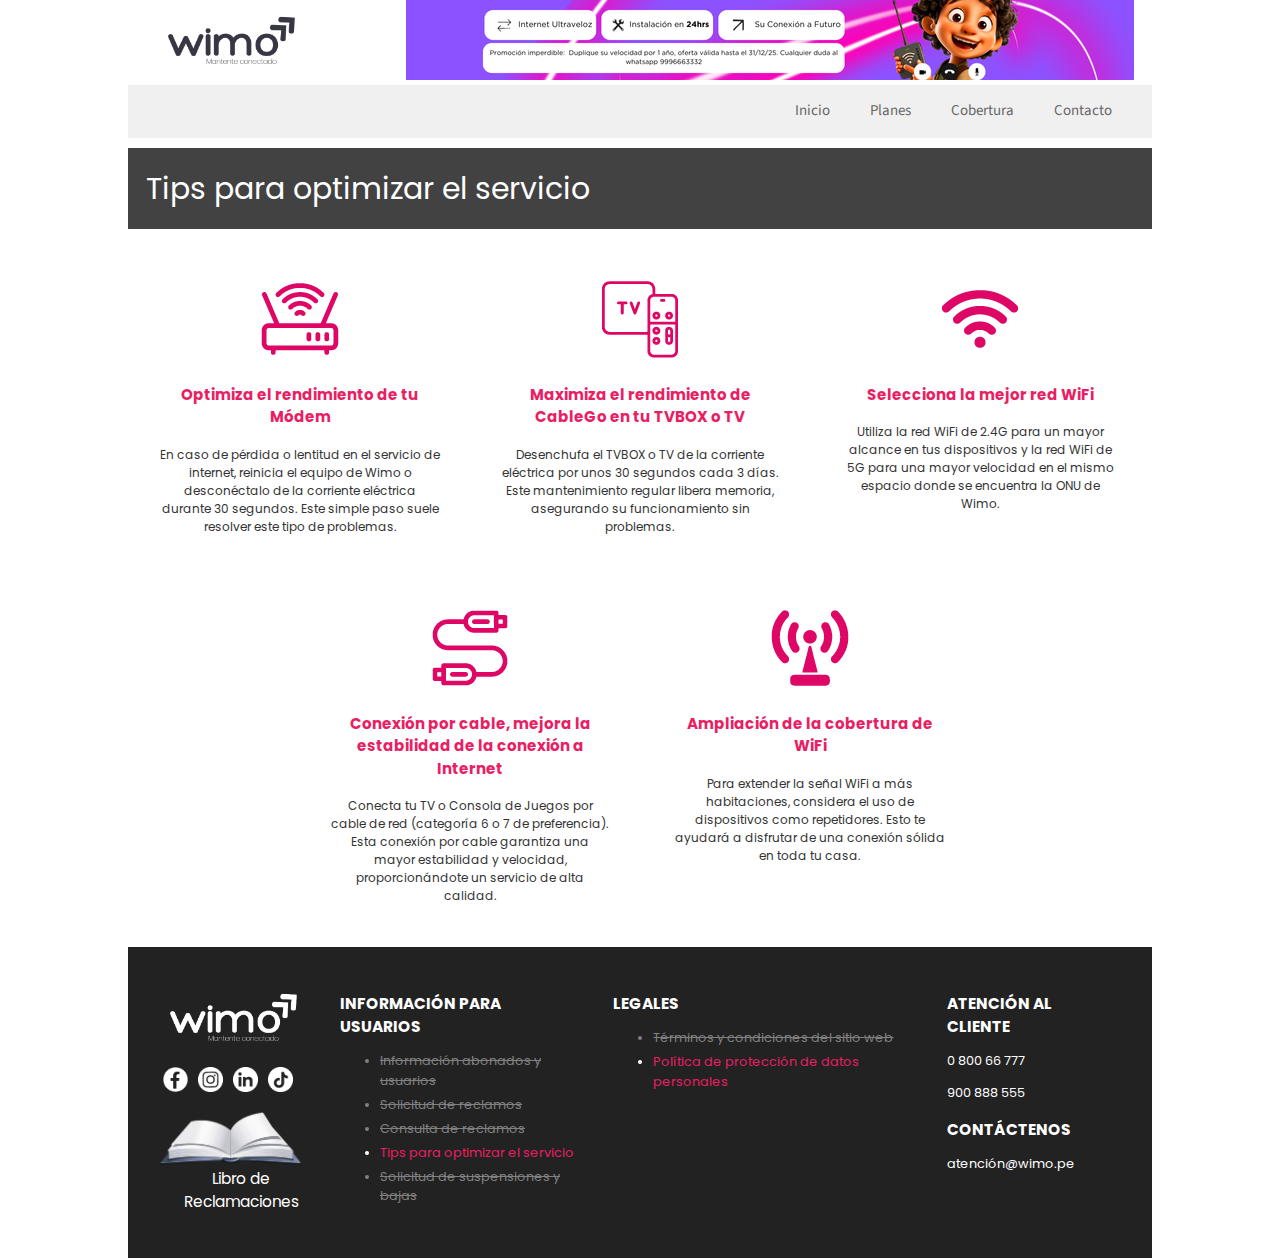
<file: tips-optimizar-servicio.html>
<!DOCTYPE html>
<html lang="es">
<head>
    <meta charset="UTF-8">
    <meta name="viewport" content="width=device-width, initial-scale=1.0">
    <title>Tips para optimizar el servicio - wimo.pe</title>
    <!-- enlace al css -->
    <link rel="stylesheet" href="css/footer.css">
    <link rel="shortcut icon" href="img/icon/favicon.ico" type="image/x-icon">
    <!-- enlace g-font "permanent Marker" -->
   <style>
       @import url('https://fonts.googleapis.com/css2?family=Permanent+Marker&family=Poppins:ital,wght@0,100;0,200;0,300;0,400;0,500;0,600;0,700;0,800;0,900;1,100;1,200;1,300;1,400;1,500;1,600;1,700;1,800;1,900&display=swap');
       @import url('https://fonts.googleapis.com/css2?family=Source+Sans+3:ital,wght@0,200..900;1,200..900&display=swap');
   </style>

</head>
<body class="body">
    <header>
        <img id="logo" src="img/logo_wimo-500x200.png" alt="">
        <img id="banner720px" src="img/banner720px.png" alt="">
    </header>

    <nav>
        <ul id="menu">
        <li class="menu1"><a class="enlace" href="index.html">Inicio</a></li>
        <li class="menu1"><a class="enlace" href="planes.html">Planes</a></li>
        <li class="menu1"><a class="enlace" href="cobertura.html">Cobertura</a></li>
        <li class="menu1"><a class="enlace" href="contacto.html">Contacto</a></li>
        </ul>
    </nav>
   
    <section>
        <h1>Tips para optimizar el servicio</h1>

        <div class="cont-principal">
            <div class="bloq-tips">
                <img src="img/icon/conexion-wifi.png" alt="">
                <h3>
                    Optimiza el rendimiento de tu Módem
                </h3>
                <p>En caso de pérdida o lentitud en el servicio de internet, reinicia el equipo de Wimo o desconéctalo de la corriente eléctrica durante 30 segundos. Este simple paso suele resolver este tipo de problemas.</p>                
            </div>
            <div class="bloq-tips">
                <img src="img/icon/tv-box_1.png" alt="">
                <h3>
                    Maximiza el rendimiento de CableGo en tu TVBOX o TV
                </h3>
                <p>
                    Desenchufa el TVBOX o TV de la corriente eléctrica por unos 30 segundos cada 3 días. Este mantenimiento regular libera memoria, asegurando su funcionamiento sin problemas.</p>
            </div>
            <div class="bloq-tips">
                <img src="img/icon/wifi-senal.png" alt="">
                <h3>
                    Selecciona la mejor red WiFi
                </h3>
                <p>
                    Utiliza la red WiFi de 2.4G para un mayor alcance en tus dispositivos y la red WiFi de 5G para una mayor velocidad en el mismo espacio donde se encuentra la ONU de Wimo.
                </p>                
            </div>
            <div class="bloq-tips">
                <img src="img/icon/conexion-cable.png" alt="">
                <h3>
                    Conexión por cable, mejora la estabilidad de la conexión a Internet
                </h3>
                <p>
                    Conecta tu TV o Consola de Juegos por cable de red (categoría 6 o 7 de preferencia). Esta conexión por cable garantiza una mayor estabilidad y velocidad, proporcionándote un servicio de alta calidad.
                </p>                
            </div>
            <div class="bloq-tips">
                <img src="img/icon/cobertura.png" alt="">
                <h3>
                    Ampliación de la cobertura de WiFi
                </h3>
                <p>
                    Para extender la señal WiFi a más habitaciones, considera el uso de dispositivos como repetidores. Esto te ayudará a disfrutar de una conexión sólida en toda tu casa.
                </p>                
            </div>            
        </div>

    </section>
       
    <footer class="footer">
        <div class="container">
          <div class="footer-logo">
            <img src="img/log_wimo_foo.png" alt="">
            <div class="social-icons">
                <a href="https://www.facebook.com"><img src="img/icon/icon-facebook.png" alt=""></a>
                <a href="https://www.instagram.com"><img src="img/icon/icon-instagram.png" alt=""></a>
                <a href="https://www.linkedin.com"><img src="img/icon/icon-linkedin.png" alt=""></a>
                <a href="https://www.tiktok.com"><img src="img/icon/icon-tiktok.png" alt=""></a>
            </div>
            <a href="#" class="reclamos-link">
            <img src="img/libro.png" alt=""><br>
            <p id="text-lib">Libro de Reclamaciones</p></a>
          </div>
          <div class="footer-info">
            <div class="colum">
              <h3>INFORMACIÓN PARA USUARIOS</h3>
              <ul>
                <li class="const_foo">Información abonados y usuarios</li>
                <li class="const_foo">Solicitud de reclamos</li>
                <li class="const_foo">Consulta de reclamos</li>
                <li ><a href="#">Tips para optimizar el servicio</a></li>
                <li class="const_foo">Solicitud de suspensiones y bajas</li>
              </ul>
            </div>
            <div class="colum">
              <h3>LEGALES</h3>
              <ul>
                <li class="const_foo">Términos y condiciones del sitio web</li>
                <li><a href="proteccion-datos-personales.html">Política de protección de datos personales</a></li>
              </ul>
            </div>
            <div class="colum">
              <h3>ATENCIÓN AL CLIENTE</h3>
              <p>0 800 66 777</p>
              <p>900 888 555</p>
              <h3>CONTÁCTENOS</h3>
              <p>atención@wimo.pe</p>
            </div>
          </div>
        </div>
    </footer>
 
</body>
</html>
</file>
<file: css/style.css>
body {
    margin: 0;
    font-family: "Poppins", serif;
    font-weight: 400;
    font-style: normal;
    font-size: 16px;
    line-height: 1.5;
}

.body {
    margin: 0 auto;
}

#logo {
    width: 150px; 
    padding-right: 0;
    display: block;
    margin: 10px auto;
}

#logo1 {
    width: 180px;
    padding-left: 90px;
}

#banner720px {
    width: 100%;
    animation: pulseBanner 2s ease-in-out infinite alternate;
}

@keyframes pulseBanner {
    0% {
      transform: scale(1);
      opacity: 1;
    }
    100% {
      transform: scale(1.02);
      opacity: 0.95; 
    }
}

nav {
    background-color: #f0f0f0; 
    padding: 10px 0; 
    margin-bottom: 5px;
}

#menu{
    list-style: none;
    align-items: center;
    margin: 0;
    padding: 0;
    display: flex;
    flex-direction: column;
}

.menu1 {
    margin: 5px 0;
    width: 100%;
    text-align: center;
}

.enlace {
    text-decoration: none;
    color: #686868;
    font-size: 16px;
    font-family: "Source Sans 3", serif;
    font-optical-sizing: auto;
    display: block;
    padding: 10px 0;
}

.enlace:hover {
    color: #cc00ff;
}

.slider {
    border-radius: 10px 0%;
    margin: 10px auto;
    display: block;
    max-width: 100%;
    height: auto;
}

.video {
    display: block;
    margin: 20px auto;
    max-width: 100%;
    height: auto;
}

.cont-principal {
    display: flex;
    flex-direction: column;
    align-items: center;
    padding: 20px;
}

.co-01 {
    font-family: "Permanent Marker", serif;
    font-weight: 400;
    font-style: normal;
    width: 100%;
    text-align: center;
    margin-left: 0;
    margin-bottom: 10px;
    font-size: 1.5em;
}

.bloq {
    font-family: "Poppins", serif;
    font-weight: 400;
    font-style: normal;
    width: 100%;
    margin-left: 0;
    font-size: 1em;
    text-align: left;
    margin-bottom: 20px;
}

.form_contacto {
    background-color: #fff;
    padding: 20px;
    border-radius: 8px;
    box-shadow: 0 0 10px rgba(0, 0, 0, 0.1);
    width: 80%;
    max-width: none;
    margin: 20px auto;
    font-family: "Poppins", serif;
    font-weight: 400;
    font-style: normal;
}

h2 {
    text-align: center;
    color: #333;
    margin-bottom: 20px;
    font-size: 1.8em;
}

.form-grupo {
    margin-bottom: 15px;
}

label {
    display: block;
    margin-bottom: 5px;
    color: #555;
    font-weight: bold;
    font-size: 0.9em;
}

input[type="text"],
input[type="email"],
textarea {
    width: calc(100% - 16px);
    padding: 10px;
    border: 1px solid #e91e63;
    border-radius: 4px;
    box-sizing: border-box;
    font-size: 16px;
    font-family: inherit;
}

textarea {
    min-height: 120px;
    resize: vertical;
}

button[type="submit"] {
    background-color: #e91e63;
    color: #fff;
    padding: 12px 20px;
    border: none;
    border-radius: 4px;
    cursor: pointer;
    font-size: 16px;
    font-family: inherit;
    width: 100%;
    transition: background-color 0.3s ease;
}

button[type="submit"]:hover {
    background-color: #c40242;
}

.plan-container {
    display: flex;
    flex-wrap: wrap;
    justify-content: center;
    padding: 20px;
    gap: 20px;
  }
  
  .plan-card {
    border-radius: 80px;
    overflow: hidden;
    width: 260px;
    text-align: center;
    font-family: sans-serif;
    box-shadow: 0 2px 5px rgba(0, 0, 0, 0.1);
    box-sizing: border-box;
    flex-grow: 0;
  }
  
  .plan-card.essential {
    background-color: #6fc9eb;
  }
  
  .titulo {
    padding-top: 50px;
  }
  
  .tacometro {
    padding-top: 10px;
    padding-bottom: 8px;
  }
  
  .plan-card.speed {
    background-color: #009fdb;
  }
  
  .plan-card.premium {
    background-color: #323070;
  }
  
  .plan-card .limit {
    font-size: 1.2em;
    margin-top: 10px;
    font-family: "Poppins", serif;
    font-weight: 400;
    font-style: normal;
    color: #f0f0f0;
  }
  
  .plan-card .features {
    font-size: 0.9em;
    margin-bottom: 20px;
    padding: 0 20px;
    font-family: "Poppins", serif;
    font-weight: 400;
    font-style: normal;
    color: #f0f0f0;
  }
  
  .plan-card .price {
    margin-bottom: 20px;
  }
  
  .plan-card .boton {
    margin-bottom: 10px;
  }
  
  .plan-card img {
    max-width: 100%;
    height: auto;
    display: block;
    margin: 0 auto;
  }

.footer {
    background-color: #222;
    color: #fff;
    padding: 20px 0;
    text-align: center;
}

.cober {
    width: 100%;
}

.cober img {
    width: 100%;
    height: auto;
    display: block;
}
  
.footer .container {
    display: flex;
    flex-direction: column;
    max-width: 100%;
    padding: 0 20px;
}
  
.footer-logo {
    text-align: center;
    margin-bottom: 20px;
}
  
.footer-logo img {
    max-width: 150px;
    margin-bottom: 10px;
    
}
  
.footer-logo {
    color: #fff;
    font-size: 1.2em;
    margin: 10px 0;
}

.social-icons {
    display: flex;
    justify-content: center;
    margin-bottom: 15px;
}
  
.social-icons img {
    width: 25px;
    height: auto;
    margin: 0 5px;
}
  
.footer-logo .reclamos-link {
    display: block;
    color: #fff;
    text-decoration: none;
    font-family: "Poppins", serif;
    font-weight: 400;
    font-style: normal;
    font-size: 0.8em;
    margin-top: 5px;
}

#text-lib {
    margin-top: -20px;
}

.const_foo {
    color: #808080;
    text-decoration: line-through;
}
  
.footer-info {
    font-family: "Poppins", serif;
    font-weight: 400;
    font-style: normal;
    font-size: 0.8em;
    display: flex;
    flex-direction: column;
    align-items: center;
    margin-top: 20px;
}
  
.footer-info .colum {
    padding: 10px 0;
}
  
.footer-info h3 {
    font-size: 1em;
    margin-bottom: 8px;
}
  
.footer-info li {
    margin-bottom: 3px;
}

li a {
    text-decoration: none;
    color:#e91e63;
}

@media screen and (min-width: 768px) {
    .body {
        max-width: 1024px;
    }
  
    #logo {
        max-width: 150px;
        height: auto;
        margin: 10px;
    }
  
    header {
        display: flex;
        justify-content: center;
        align-items: center;
        flex-wrap: wrap
    }
  
    #banner720px {
        width: auto;
        height: auto;
    }
  
    nav {
        background-color: #f0f0f0;
        padding: 10px 20px;
        margin-bottom: 5px;
        margin-top: 5px;
        display: flex;
        justify-content: flex-end;
    }
    
    #menu {
        flex-direction: row;
        justify-content: right;
        align-items: center;
    }
  
    .menu1 {
        margin: 0 20px;
    }
  
    .enlace {
        font-size: 15px;
        padding: 5px 0;
        display: inline-block;
    }

    .cober {
        max-width: 500px;
        margin: 0 auto;
        display: grid;
        place-items: center;
    }
      
    .cont-principal {
        display: grid;
        gap: 30px;
        align-items: start;
        grid-template-columns: 1fr 1fr 1fr 1fr;
    }
  
    .co-01 {
        width: auto;
        text-align: center;
        font-size: 1.1em;
        margin-bottom: 10px;
    }
  
    .bloq {
        width: auto;
        font-size: 0.85em;
        text-align: center;
    }
  
    .form_contacto {
        max-width: 500px;
        padding: 30px;
        margin: 40px auto;
    }
  
    h2 {
        font-size: 2em;
        margin-bottom: 30px;
    }
  
    .form-grupo {
        margin-bottom: 20px;
    }
  
    label {
        font-size: 1em;
        margin-bottom: 8px;
    }
  
    input[type="text"],
    input[type="email"],
    textarea {
        padding: 10px;
        font-size: 1em;
    }
  
    textarea {
        min-height: 120px;
    }
  
    button[type="submit"] {
        padding: 12px 20px;
        font-size: 1em;
    }

    .plan-container {
        display: flex;
        justify-content: center;
        padding: 20px;
        gap: 20px;
    }
    
    .plan-card {
        border-radius: 80px;
        overflow: hidden;
        width: 260px;
        text-align: center;
        font-family: sans-serif;
    }
      
    .plan-card.essential {
        background-color: #6fc9eb;
    }
    
    .titulo {
        padding-top: 50px;
    }
    
    .tacometro {
        padding-top: 10px;
        padding-bottom: 8px;
    }
      
    .plan-card.speed {
        background-color: #009fdb;
    }
      
    .plan-card.premium {
        background-color: #323070;
    }
      
    .plan-card .limit {
        font-size: 1.2em;
        margin-top: 10px;
        font-family: "Poppins", serif;
        font-weight: 400;
        font-style: normal;
        color: #f0f0f0;
    }
      
    .plan-card .features {
        font-size: 0.9em;
        margin-bottom: 20px;
        padding: 0 20px;
        font-family: "Poppins", serif;
        font-weight: 400;
        font-style: normal;
        color: #f0f0f0;
    }
      
    .plan-card .price {
        margin-bottom: 20px;
    }
      
    .plan-card .boton {
        margin-bottom: 10px;
    }
  
    .footer {
        padding: 30px 0;
        text-align: left;
    }
  
    .footer .container {
        flex-direction: row;
        justify-content: space-around;
        padding: 0 30px;
    }
  
    .footer-logo {
        text-align: left;
        margin-bottom: 0;
    }
  
    .social-icons {
        justify-content: left;
        margin-bottom: 0;
    }
  
    .footer-info {
        flex-direction: row;
        align-items: flex-start;
        margin-top: 0;
    }
  
    .footer-info .colum {
        padding: 0 15px;
        text-align: left;
    }
  
    .footer-info h3 {
        font-size: 1.2em;
        margin-bottom: 10px;
    }
  
    .footer-info li {
        margin-bottom: 5px;
    }
  
    .footer-logo {
        display: flex;
        flex-direction: column;
        align-items: flex-start;
    }
  
    .footer-logo .social-icons {
        margin-top: 10px;
    }

    #text-lib {
        text-align: center;
    }
  }
  
@media screen and (min-width: 1024px) {
    #logo {
        width: 200px;
        padding-right: 90px;
    }
  
    .menu1 {
        margin: 0 20px;
    }
  
    .enlace {
        font-size: 15px;
    }
  
    .cont-principal {
        justify-content: center;
    }
  }
</file>
<file: css/footer.css>
body {
    margin: 0;
    font-family: "Poppins", serif;
    font-weight: 400;
    font-style: normal;
    font-size: 16px;
    line-height: 1.5;
}

.body {
    margin: 0 auto;
}

#logo {
    width: 150px; 
    padding-right: 0;
    display: block;
    margin: 10px auto;
}

#logo1 {
    width: 180px;
    padding-left: 90px;
}

#banner720px {
    width: 100%;
    animation: pulseBanner 2s ease-in-out infinite alternate;
}

@keyframes pulseBanner {
    0% {
      transform: scale(1);
      opacity: 1;
    }
    100% {
      transform: scale(1.02);
      opacity: 0.95; 
    }
}

nav {
    background-color: #f0f0f0; 
    padding: 10px 0; 
    margin-bottom: 5px;
}

#menu{
    list-style: none;
    align-items: center;
    margin: 0;
    padding: 0;
    display: flex;
    flex-direction: column;
}

.menu1 {
    margin: 5px 0;
    width: 100%;
    text-align: center;
}

.enlace {
    text-decoration: none;
    color: #686868;
    font-size: 16px;
    font-family: "Source Sans 3", serif;
    font-optical-sizing: auto;
    display: block;
    padding: 10px 0;
}

.enlace:hover {
    color: #cc00ff;
}

h1 {
    font-family: "Poppins", serif;
    font-weight: 400;
    font-style: normal;
    font-size: 30px;
    background-color: rgb(66, 66, 66);
    color: white;
    padding: 18px;
    margin-top: 10px;
}

.cont-principal {
    justify-content: center;
    display: flex;
    flex-wrap: wrap;
}
  
.bloq-tips {
    font-family: "Poppins", serif;
    font-weight: 400;
    font-style: normal;
    font-size: 12px;
    width: 280px;
    margin: 10px;
    display: flex;
    flex-direction: column;
    align-items: center;
    text-align: center;
    padding: 20px;
}

.bloq-tips img {
    max-width: 80px;
    margin-bottom: 10px;
}

.bloq-tips h3 {
    font-size: 15px;
    color: #e91e63;
    margin-bottom: 5px;
}

.bloq-tips p {
    color: #333;
}

.footer {
    background-color: #222;
    color: #fff;
    padding: 20px 0;
    text-align: center;
}

.cober {
    width: 100%;
}

.cober img {
    width: 100%;
    height: auto;
    display: block;
}
  
.footer .container {
    display: flex;
    flex-direction: column;
    max-width: 100%;
    padding: 0 20px;
}
  
.footer-logo {
    text-align: center;
    margin-bottom: 20px;
}
  
.footer-logo img {
    max-width: 150px;
    margin-bottom: 10px;
    
}
  
.footer-logo {
    color: #fff;
    font-size: 1.2em;
    margin: 10px 0;
}

.social-icons {
    display: flex;
    justify-content: center;
    margin-bottom: 15px;
}
  
.social-icons img {
    width: 25px;
    height: auto;
    margin: 0 5px;
}
  
.footer-logo .reclamos-link {
    display: block;
    color: #fff;
    text-decoration: none;
    font-family: "Poppins", serif;
    font-weight: 400;
    font-style: normal;
    font-size: 0.8em;
    margin-top: 5px;
}

#text-lib {
    margin-top: -20px;
}

.const_foo {
    color: #808080;
    text-decoration: line-through;
}
  
.footer-info {
    font-family: "Poppins", serif;
    font-weight: 400;
    font-style: normal;
    font-size: 0.8em;
    display: flex;
    flex-direction: column;
    align-items: center;
    margin-top: 20px;
}
  
.footer-info .colum {
    padding: 10px 0;
}
  
.footer-info h3 {
    font-size: 1em;
    margin-bottom: 8px;
}
  
.footer-info li {
    margin-bottom: 3px;
}

li a {
    text-decoration: none;
    color:#e91e63;
}

#text-lib {
    text-align: center;
}

@media screen and (min-width: 768px) {
    .body {
        max-width: 1024px;
    }
  
    #logo {
        max-width: 150px;
        height: auto;
        margin: 10px;
    }
  
    header {
        display: flex;
        justify-content: center;
        align-items: center;
        flex-wrap: wrap
    }
  
    #banner720px {
        width: auto;
        height: auto;
    }
  
    nav {
        background-color: #f0f0f0;
        padding: 10px 20px;
        margin-bottom: 5px;
        margin-top: 5px;
        display: flex;
        justify-content: flex-end;
    }
    
    #menu {
        flex-direction: row;
        justify-content: right;
        align-items: center;
    }
  
    .menu1 {
        margin: 0 20px;
    }
  
    .enlace {
        font-size: 15px;
        padding: 5px 0;
        display: inline-block;
    }
    
    .footer {
        padding: 30px 0;
        text-align: left;
    }
  
    .footer .container {
        flex-direction: row;
        justify-content: space-around;
        padding: 0 30px;
    }
  
    .footer-logo {
        text-align: left;
        margin-bottom: 0;
    }
  
    .social-icons {
        justify-content: left;
        margin-bottom: 0;
    }
  
    .footer-info {
        flex-direction: row;
        align-items: flex-start;
        margin-top: 0;
    }
  
    .footer-info .colum {
        padding: 0 15px;
        text-align: left;
    }
  
    .footer-info h3 {
        font-size: 1.2em;
        margin-bottom: 10px;
    }
  
    .footer-info li {
        margin-bottom: 5px;
    }
  
    .footer-logo {
        display: flex;
        flex-direction: column;
        align-items: flex-start;
    }
  
    .footer-logo .social-icons {
        margin-top: 10px;
    }
  }

  
@media screen and (min-width: 1024px) {
    #logo {
        width: 200px;
        padding-right: 90px;
    }
  
    .menu1 {
        margin: 0 20px;
    }
  
    .enlace {
        font-size: 15px;
    }
  
    .cont-principal {
        justify-content: center;
    }
  }
</file>
